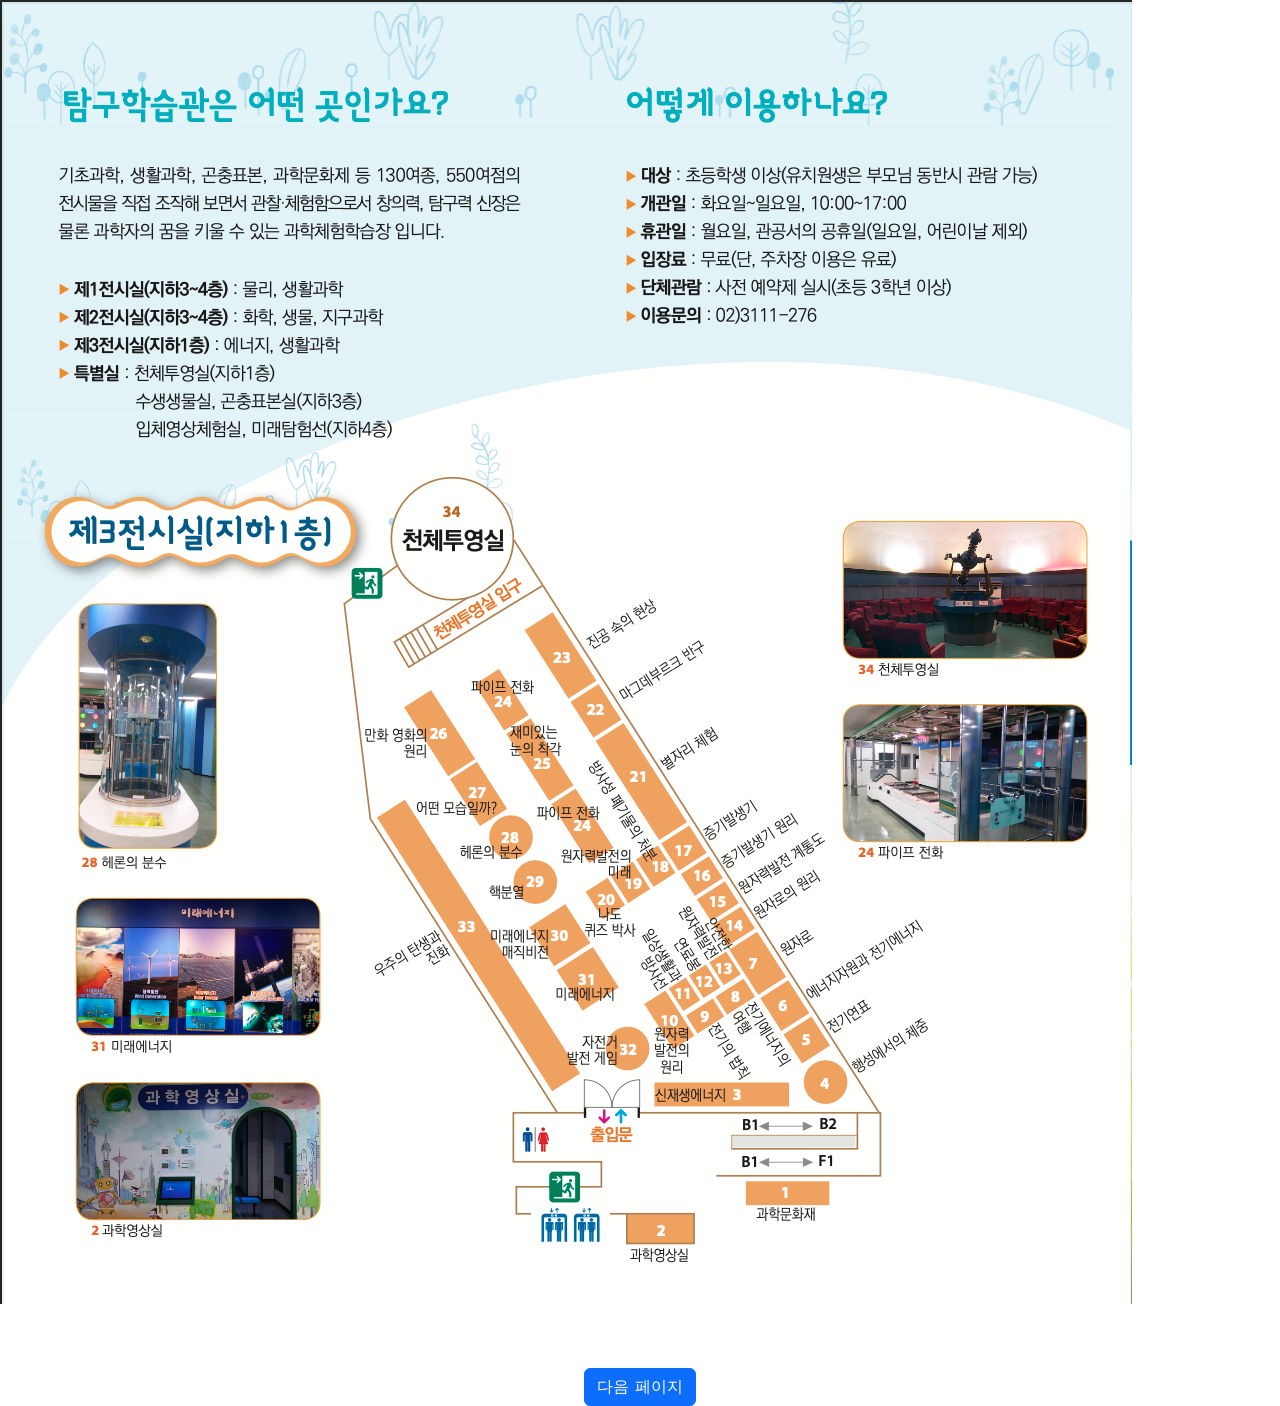
<file: map/index.html>
<!DOCTYPE html>
<html lang="en">
<head>
    <meta charset="UTF-8">
    <meta name="viewport" content="width=device-width, initial-scale=1.0">
    <title>융합과학교육원 남산분원 안내도</title>
    <link href="styles.css" rel="stylesheet">
    <link href="https://cdn.jsdelivr.net/npm/bootstrap@5.3.3/dist/css/bootstrap.min.css" rel="stylesheet" integrity="sha384-QWTKZyjpPEjISv5WaRU9OFeRpok6YctnYmDr5pNlyT2bRjXh0JMhjY6hW+ALEwIH" crossorigin="anonymous">

</head>

<body>  
<div class="image-container">
    <img id="display-img" src="map_image/image0.png" class="img-fluid" alt="...">
</div>
<div class="container">
    <button class="btn btn-primary" onclick="nextPage()" id="next-page">다음 페이지</button>
</div>

<script src="https://cdn.jsdelivr.net/npm/bootstrap@5.3.3/dist/js/bootstrap.bundle.min.js" integrity="sha384-YvpcrYf0tY3lHB60NNkmXc5s9fDVZLESaAA55NDzOxhy9GkcIdslK1eN7N6jIeHz" crossorigin="anonymous"></script>
<script defer src="script.js"></script>
</body>
</html>
</file>
<file: map/styles.css>
.image-container {
    position: relative;
    display: inline-block;
  }

  .container {
    text-align: center;
    padding-top: 5%;
  }
</file>
